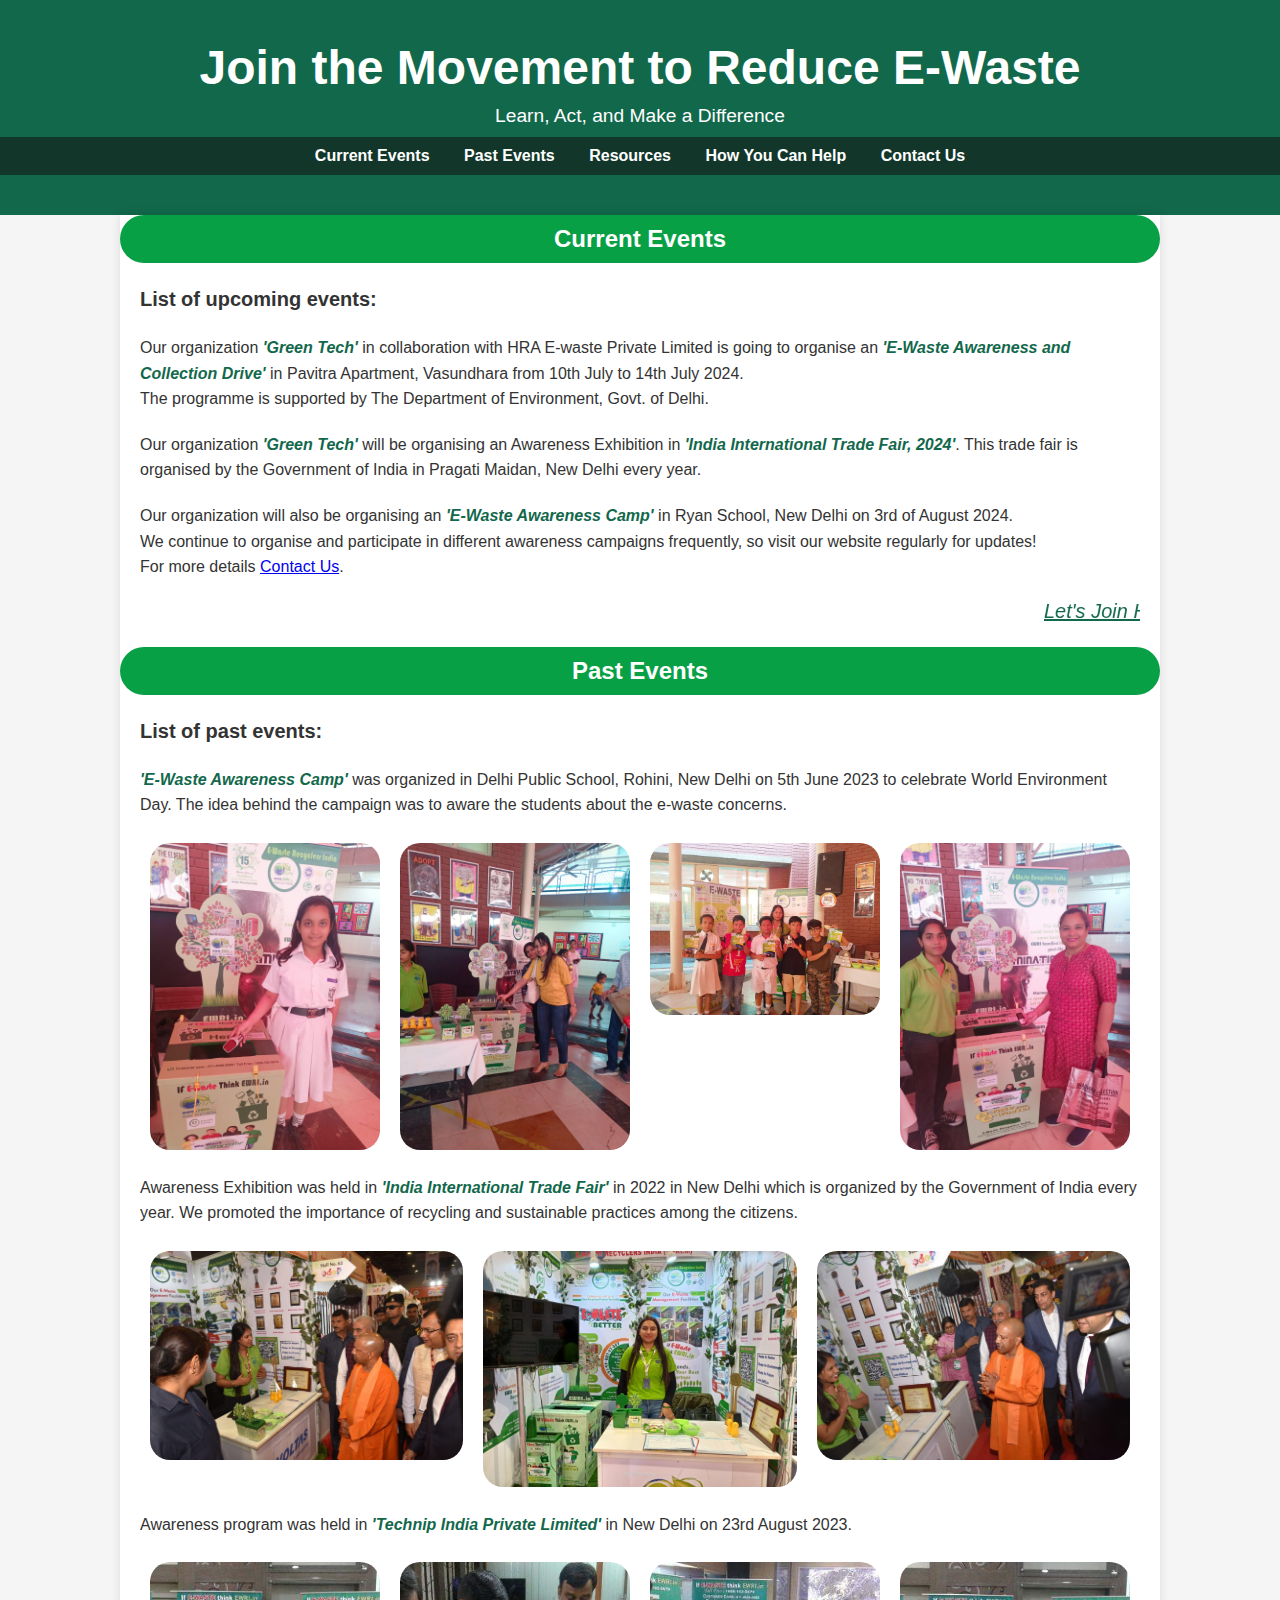
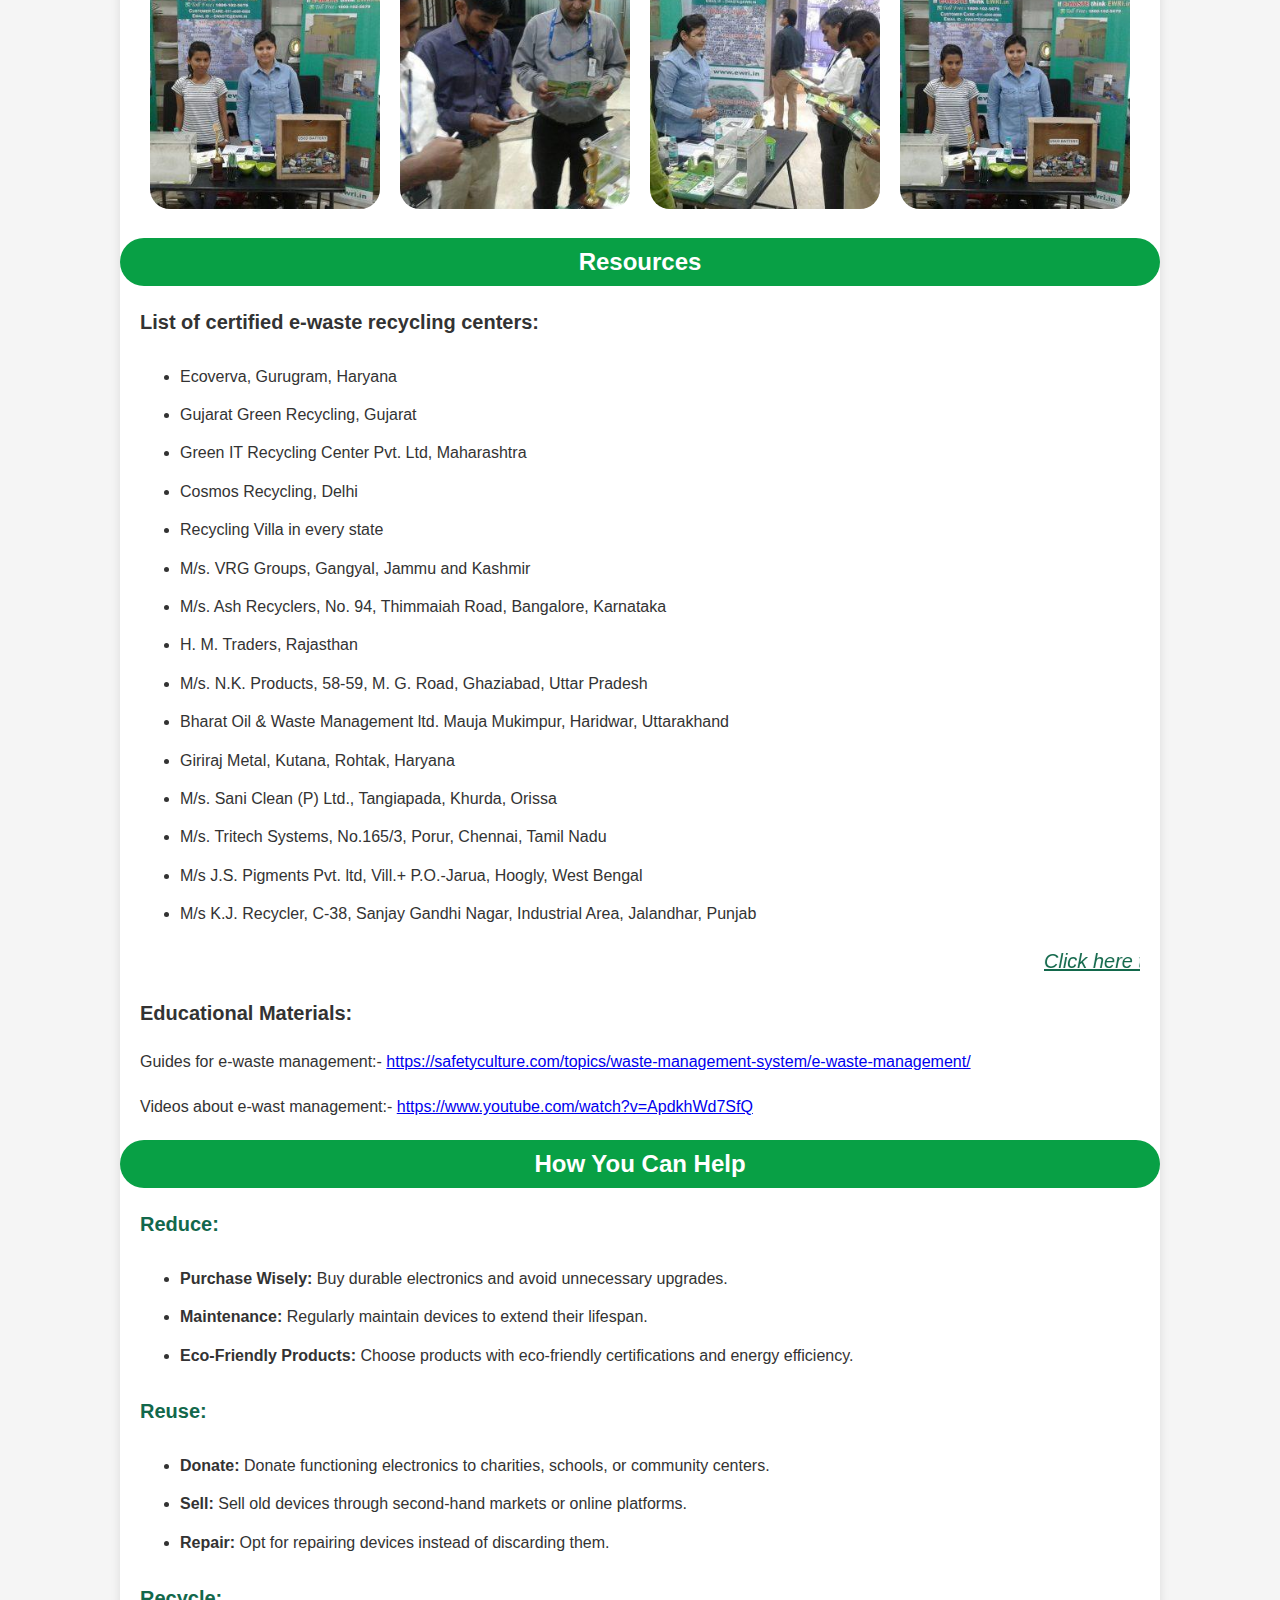
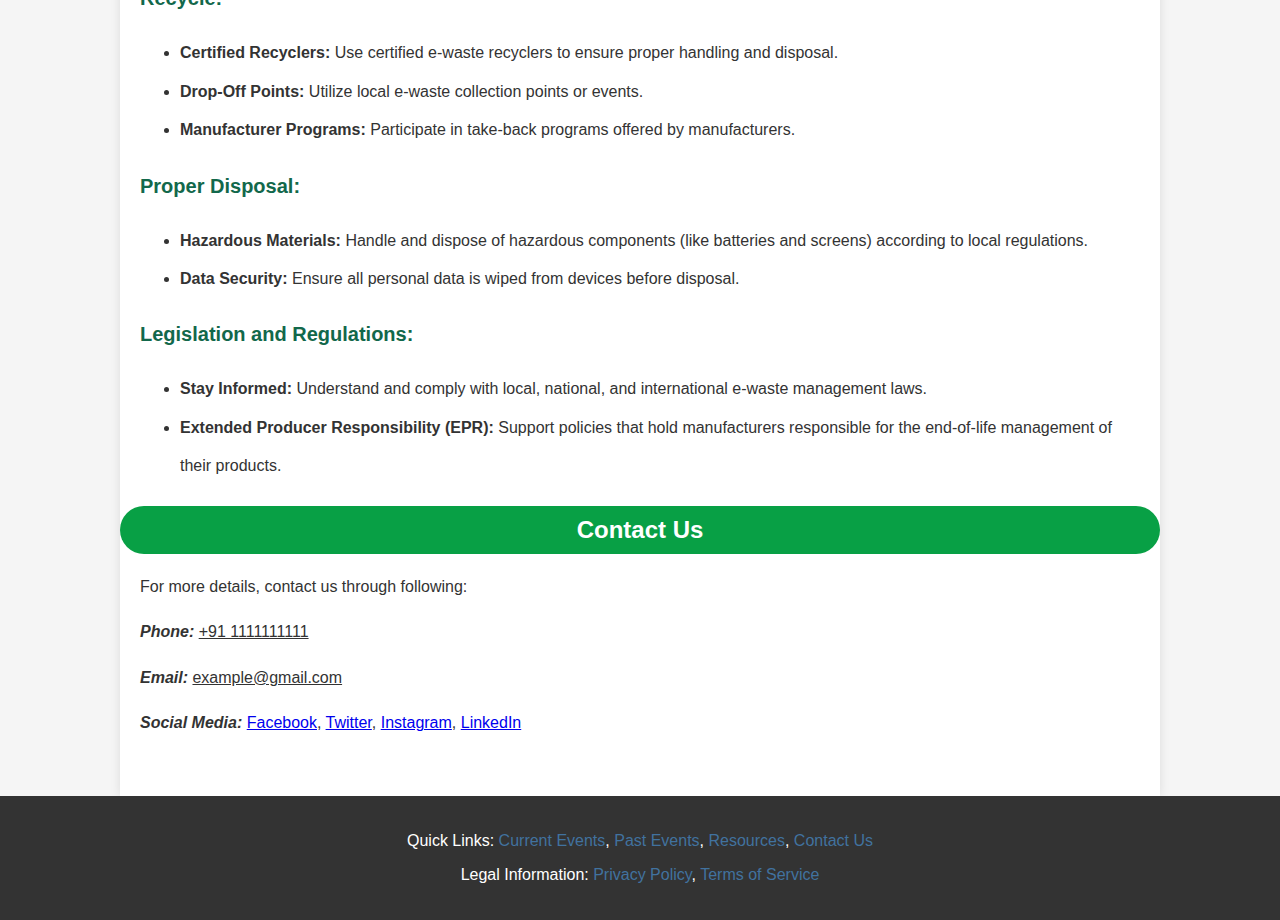
<file: awareness/awareness.html>
<!DOCTYPE html>
<html lang="en">
<head>
    <meta charset="UTF-8">
    <meta name="viewport" content="width=device-width, initial-scale=1.0">
    <title>Electronic Waste Awareness Campaign</title>
    <link rel="stylesheet" href="styles.css">
</head>

<body>
    <header>
        <div class="banner">
            <h1>Join the Movement to Reduce E-Waste</h1>
            <p>Learn, Act, and Make a Difference</p>
            <P></P>
        </div>
        <nav>
            <ul>
                <li><a href="#events">Current Events</a></li>
                <li><a href="#pevents">Past Events</a></li>
                <li><a href="#resources">Resources</a></li>
                <li><a href="#help">How You Can Help</a></li>
                <li><a href="#contact">Contact Us</a></li>
            </ul>
        </nav>
    </header>

    <main>
        <section id="events">
            <h2>Current Events</h2>
            <p style="font-weight: bold;font-size: 20px;">List of upcoming events:</p>
            <p>Our organization <em style="color: rgb(18, 104, 75);font-weight: bold;">'Green Tech'</em> in collaboration with HRA E-waste Private Limited is going to organise an <em style="color: rgb(18, 104, 75);font-weight: bold;">'E-Waste Awareness and Collection Drive'</em> in Pavitra Apartment, Vasundhara from 10th July to 14th July 2024. <br>The programme is supported by The Department of Environment, Govt. of Delhi.</br></p>
            <p>Our organization <em style="color: rgb(18, 104, 75);font-weight: bold;">'Green Tech'</em> will be organising an Awareness Exhibition in <em style="color: rgb(18, 104, 75);font-weight: bold;">'India International Trade Fair, 2024'</em>. This trade fair is organised by the Government of India in Pragati Maidan, New Delhi every year.</p>
            <p>Our organization will also be organising an <em style="color: rgb(18, 104, 75);font-weight: bold;">'E-Waste Awareness Camp'</em> in Ryan School, New Delhi on 3rd of August 2024.<br>We continue to organise and participate in different awareness campaigns frequently, so visit our website regularly for updates!</br>For more details <a href="#contact">Contact Us</a>.</p>
            <marquee scrollamount="10" style="color: rgb(18, 104, 75);font-style: italic; font-size: 20px;text-decoration: underline;">Let's Join Hands For A Noble Cause!</marquee>
        </section>

        <section id="pevents">
            <h2>Past Events</h2>
            <p style="font-weight: bold;font-size: 20px;">List of past events:</p>
            <p><em style="font-weight: bold;color: rgb(18, 104, 75);">'E-Waste Awareness Camp'</em> was organized in Delhi Public School, Rohini, New Delhi on 5th June 2023 to celebrate World Environment Day. The idea behind the campaign was to aware the students about the e-waste concerns.</p>
            <div class="row">
                <div class="column">
                    <img src="../awareness/img/dps.jpeg.jpg" alt="pic1" style="width:100%" class="rounded-corners">
                </div>
                <div class="column">
                    <img src="../awareness/img/dps6.jpeg.jpg" alt="pic2" style="width:100%" class="rounded-corners">
                </div>
                <div class="column">
                    <img src="../awareness/img/dps2.jpeg.jpg" alt="pic3" style="width:100%" class="rounded-corners">
                </div>
                <div class="column">
                    <img src="../awareness/img/dps3.jpeg.jpg" alt="pic4" style="width:100%" class="rounded-corners">
                </div>
            </div>

            <p>Awareness Exhibition was held in <em style="font-weight: bold;color: rgb(18, 104, 75);">'India International Trade Fair'</em> in 2022 in New Delhi which is organized by the Government of India every year. We promoted the importance of recycling and sustainable practices among the citizens.</p>
            <div class="row">
                <div class="column">
                    <img src="../awareness/img/trade.jpeg.jpg" alt="pic1" style="width:100%" class="rounded-corners">
                </div>
                <div class="column">
                    <img src="../awareness/img/trade1.jpeg.jpg" alt="pic2" style="width:100%" class="rounded-corners">
                </div>
                <div class="column">
                    <img src="../awareness/img/trade2.jpeg.jpg" alt="pic3" style="width:100%" class="rounded-corners">
                </div>
            </div>

            <p>Awareness program was held in <em style="font-weight: bold;color: rgb(18, 104, 75);">'Technip India Private Limited'</em> in New Delhi on 23rd August 2023.</p>
            <div class="row">
                <div class="column">
                    <img src="../awareness/img/technip1.jpg" alt="pic1" style="width:100%" class="rounded-corners">
                </div>
                <div class="column">
                    <img src="../awareness/img/technip2.jpg" alt="pic2" style="width:100%" class="rounded-corners">
                </div>
                <div class="column">
                    <img src="../awareness/img/technip3.jpg" alt="pic3" style="width:100%" class="rounded-corners">
                </div>
                <div class="column">
                    <img src="../awareness/img/technip4.jpg" alt="pic3" style="width:100%" class="rounded-corners">
                </div>
            </div>
        </section>

        <section id="resources">
            <h2>Resources</h2>
            <p style="font-weight: bold;font-size: 20px;">List of certified e-waste recycling centers:</p>
            <ul style="line-height: 240%;">
                <li>Ecoverva, Gurugram, Haryana</li>
                <li>Gujarat Green Recycling, Gujarat</li>
                <li>Green IT Recycling Center Pvt. Ltd, Maharashtra</li>
                <li>Cosmos Recycling, Delhi</li>
                <li>Recycling Villa in every state</li>
                <li>M/s. VRG Groups, Gangyal, Jammu and Kashmir</li>
                <li>M/s. Ash Recyclers, No. 94, Thimmaiah Road, Bangalore, Karnataka</li>
                <li>H. M. Traders, Rajasthan</li>
                <li>M/s. N.K. Products, 58-59, M. G. Road, Ghaziabad, Uttar Pradesh</li>
                <li>Bharat Oil & Waste Management ltd. Mauja Mukimpur, Haridwar, Uttarakhand</li>
                <li>Giriraj Metal, Kutana, Rohtak, Haryana</li>
                <li>M/s. Sani Clean (P) Ltd., Tangiapada, Khurda, Orissa</li>
                <li>M/s. Tritech Systems, No.165/3, Porur, Chennai, Tamil Nadu</li>
                <li>M/s J.S. Pigments Pvt. ltd, Vill.+ P.O.-Jarua, Hoogly, West Bengal</li>
                <li>M/s K.J. Recycler, C-38, Sanjay Gandhi Nagar, Industrial Area, Jalandhar, Punjab</li>
            </ul>
            <marquee scrollamount="10"><a href="../awareness/RecyclingCenters.pdf" target="_blank" style="font-size: 20px;color: rgb(18, 104, 75);font-style: italic;">Click here to get the list of certified e-waste recycling centers in you nearby areas!</a></marquee>

            <p style="font-weight: bold;font-size: 20px;">Educational Materials:</p>
            <p>Guides for e-waste management:- <a href="https://safetyculture.com/topics/waste-management-system/e-waste-management/">https://safetyculture.com/topics/waste-management-system/e-waste-management/</a></p>
            <p>Videos about e-wast management:- <a href="https://www.youtube.com/watch?v=ApdkhWd7SfQ">https://www.youtube.com/watch?v=ApdkhWd7SfQ</a></p>
        </section>

        <section id="help">
            <h2>How You Can Help</h2>
            <p style="font-weight: bold;font-size: 20px;color: rgb(18, 104, 75);">Reduce:</p>
            <ul style="line-height: 240%;">
                <li><b>Purchase Wisely:</b> Buy durable electronics and avoid unnecessary upgrades.</li>
                <li><b>Maintenance:</b> Regularly maintain devices to extend their lifespan.</li>
                <li><b>Eco-Friendly Products:</b> Choose products with eco-friendly certifications and energy efficiency.</li>
            </ul>
            <p style="font-weight: bold;font-size: 20px;color: rgb(18, 104, 75);">Reuse:</p>
            <ul style="line-height: 240%;">
                <li><b>Donate:</b> Donate functioning electronics to charities, schools, or community centers.</li>
                <li><b>Sell:</b> Sell old devices through second-hand markets or online platforms.</li>
                <li><b>Repair:</b> Opt for repairing devices instead of discarding them.</li>
            </ul>
            <p style="font-weight: bold;font-size: 20px;color: rgb(18, 104, 75);">Recycle:</p>
            <ul style="line-height: 240%;">
                <li><b>Certified Recyclers:</b> Use certified e-waste recyclers to ensure proper handling and disposal.</li>
                <li><b>Drop-Off Points:</b> Utilize local e-waste collection points or events.</li>
                <li><b>Manufacturer Programs:</b> Participate in take-back programs offered by manufacturers.</li>
            </ul>
            <p style="font-weight: bold;font-size: 20px;color: rgb(18, 104, 75);">Proper Disposal:</p>
            <ul style="line-height: 240%;">
                <li><b>Hazardous Materials:</b> Handle and dispose of hazardous components (like batteries and screens) according to local regulations.</li>
                <li><b>Data Security:</b> Ensure all personal data is wiped from devices before disposal.</li>
            </ul>
            <p style="font-weight: bold;font-size: 20px;color: rgb(18, 104, 75);">Legislation and Regulations:</p>
            <ul style="line-height: 240%;">
                <li><b>Stay Informed:</b> Understand and comply with local, national, and international e-waste management laws.</li>
                <li><b>Extended Producer Responsibility (EPR):</b> Support policies that hold manufacturers responsible for the end-of-life management of their products.</li>
            </ul>
        </section>

        <section id="contact">
            <h2>Contact Us</h2>
            <p>For more details, contact us through following:</p>
            <p><em><b>Phone:</b></em> <u>+91 1111111111</u></p>
            <p><em><b>Email:</b></em> <u>example@gmail.com</u></p>
            <p><em><b>Social Media:</b></em> <a href="#">Facebook</a>, <a href="#">Twitter</a>, <a href="#">Instagram</a>, <a href="#">LinkedIn</a></p>
        </section>
    </main>

    <footer>
        <p>Quick Links: <a href="#events">Current Events</a>, <a href="#pevents">Past Events</a>, <a href="#resources">Resources</a>, <a href="#contact">Contact Us</a></p>
        <p>Legal Information: <a href="#">Privacy Policy</a>, <a href="#">Terms of Service</a></p> 
    </footer>
</body>
</html>
</file>
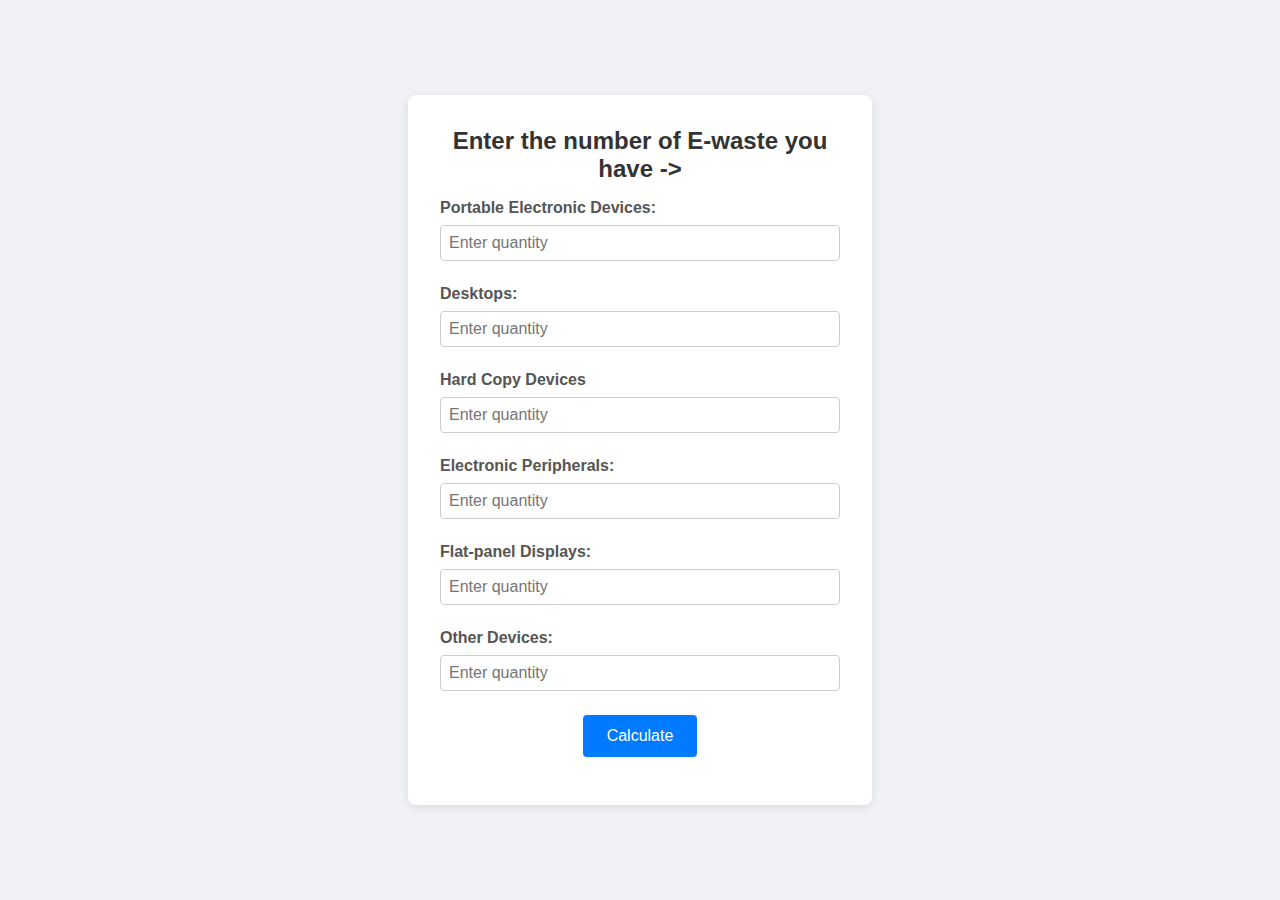
<file: calculator/cal.html>
<!DOCTYPE html>
<html lang="en">
<head>
    <meta charset="UTF-8">
    <meta name="viewport" content="width=device-width, initial-scale=1.0">
    <title>E-waste Calculator</title>
    <link rel="stylesheet" href="cal.css">
</head>
<body>
    <div class="container">
        <h2>Enter the number of E-waste you have -></h2>
        <label for="portable_device"><b>Portable Electronic Devices:</b></label>
        <input type="number" id="phones" name="portable_device" min="0" placeholder="Enter quantity">
    
        <label for="desktops"><b>Desktops:</b></label>
        <input type="number" id="desktops" name="desktops" min="0" placeholder="Enter quantity">

        <label for="hard_copy_devices"><b>Hard Copy Devices</b></label>
        <input type="number" id="hard_copy_devices" name="hard_copy_devices" min="0" placeholder="Enter quantity">
    
        <label for="electronic_peripheral"><b>Electronic Peripherals:</b></label>
        <input type="number" id="electronic_peripheral" name="electronic_peripheral" min="0" placeholder="Enter quantity">

        <label for="flat-panel"><b>Flat-panel Displays:</b></label>
        <input type="number" id="flat-panel" name="flat-panel" min="0" placeholder="Enter quantity">

        <label for="others"><b>Other Devices:</b></label>
        <input type="number" id="others" name="others" min="0" placeholder="Enter quantity">
    
        <button onclick="calculateTotal()">Calculate</button>
    
        <div class="result" id="result"></div>
    </div>
    
    <script>
    function calculateTotal() {
        const phones = parseInt(document.getElementById('phones').value) || 0;
        const desktops = parseInt(document.getElementById('desktops').value) || 0;
        const hard_copy_devices = parseInt(document.getElementById('hard_copy_devices').value) || 0;
        const flat_panel = parseInt(document.getElementById('flat-panel').value) || 0;
        const electronic_peripheral = parseInt(document.getElementById('electronic_peripheral').value) || 0;
        const others = parseInt(document.getElementById('others').value) || 0;
    
        const total = phones*(29.83) + desktops*(20.86) + hard_copy_devices*(7.65) + flat_panel*(24.19)+ electronic_peripheral*(10.32)  + others*(1.06);
    
        document.getElementById('result').innerText = `More than ${total} MTCO2E CO2 emissions that can be avoided by recycling various electronic devices instead of disposing of them through landfilling or combustion.`;
    }
    </script>
   
</body>
</html>
</file>
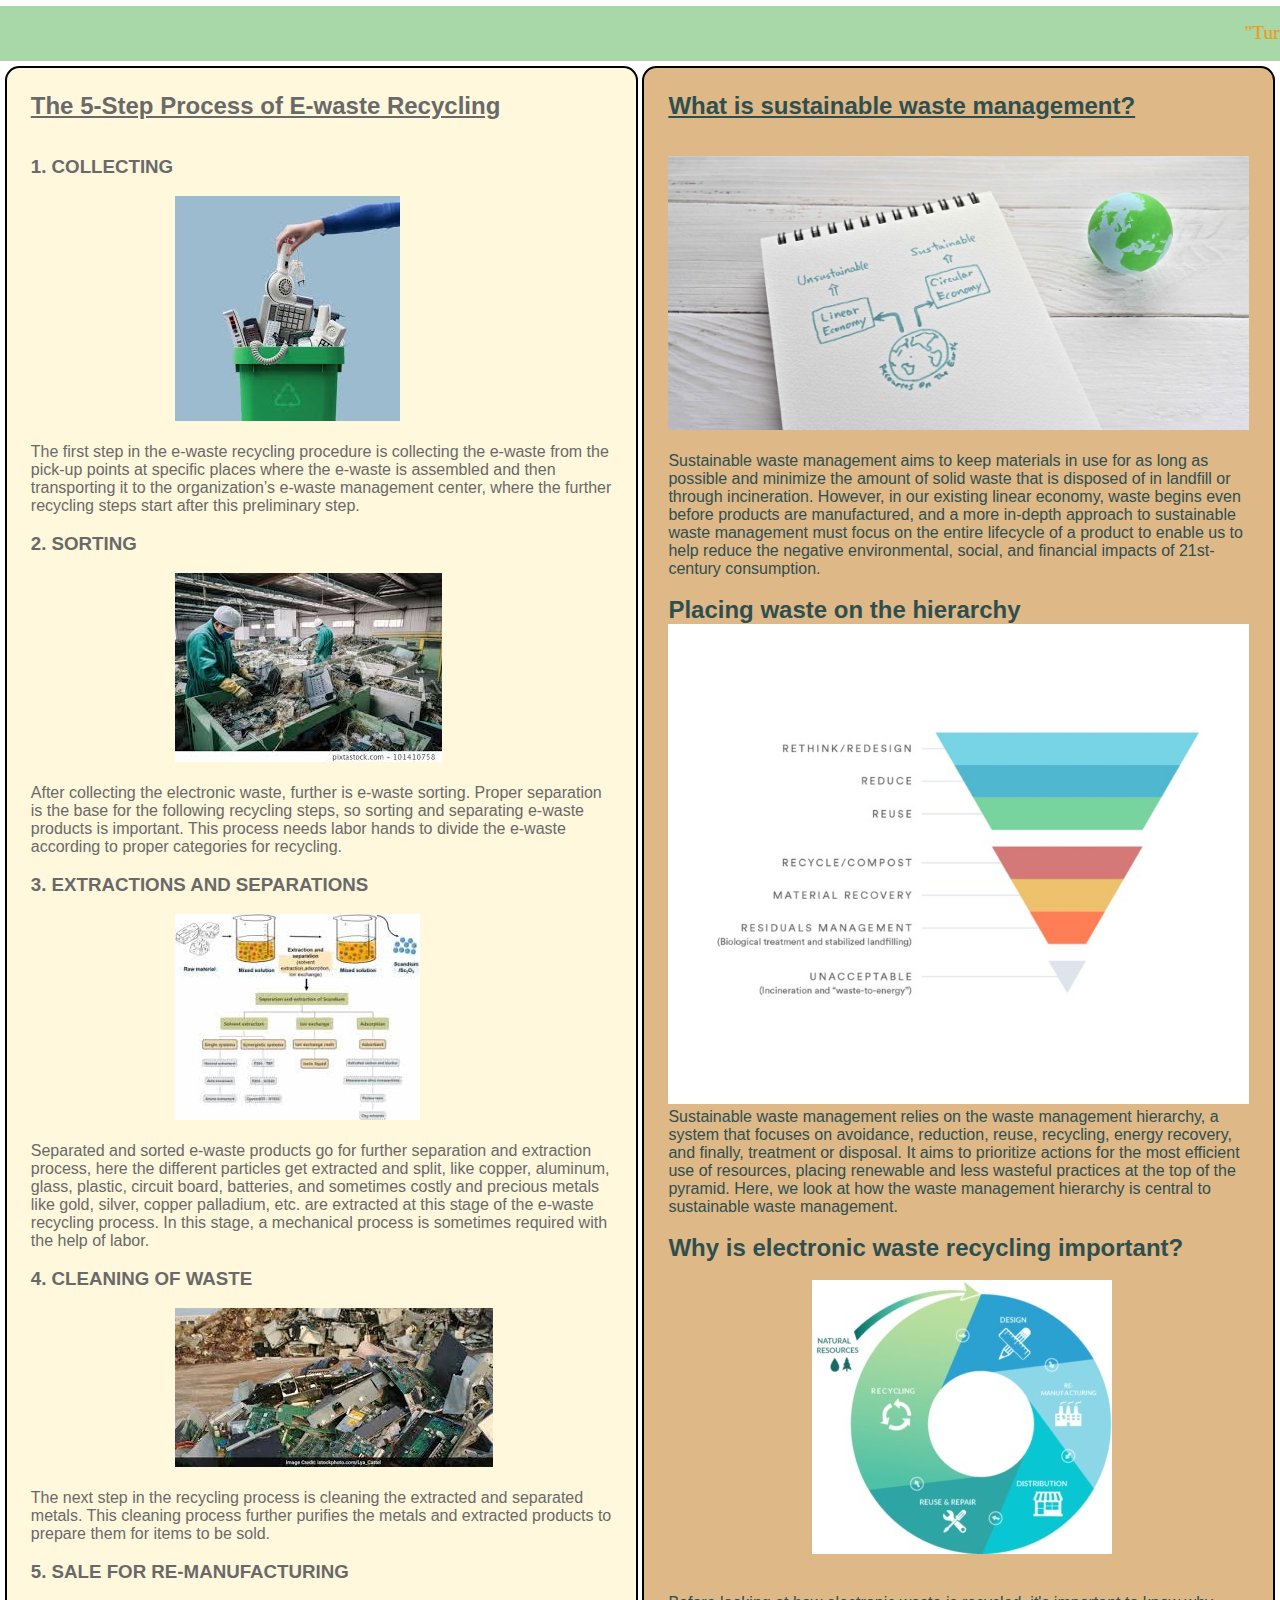
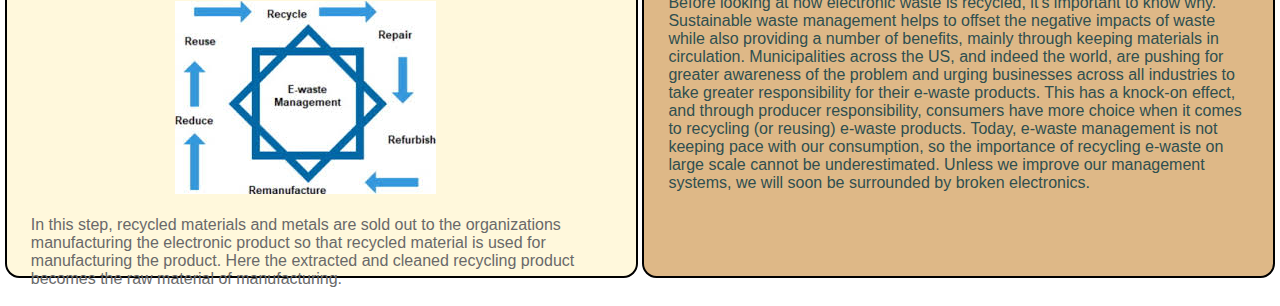
<file: varun's part/recycle_guide.html>
<!DOCTYPE html>
<html lang="en">
<head>
    <meta charset="UTF-8">
    <meta name="viewport" content="width=device-width, initial-scale=1.0">
   
    <link rel="stylesheet" href="style.css">
    <link rel="stylesheet" href="https://cdnjs.cloudflare.com/ajax/libs/font-awesome/6.5.2/css/all.min.css" integrity="sha512-SnH5WK+bZxgPHs44uWIX+LLJAJ9/2PkPKZ5QiAj6Ta86w+fsb2TkcmfRyVX3pBnMFcV7oQPJkl9QevSCWr3W6A==" crossorigin="anonymous" referrerpolicy="no-referrer" />
    <title>Sustainable Practices</title>
</head>
<body>
    <div class="slogan">
        <marquee>"Turn Old Tech into New Opportunities—Recycle E-Waste!"</marquee>
    </div>
 <div class="content">
    <div class="con-left">
       <u> <h2>The 5-Step Process of E-waste Recycling</h2></u>
       <br><br>
        <h3>1. COLLECTING</h3>
        <br>
        <img src="../varun's part/img/collection.jpg">
        <br><br>
        <p>The first step in the e-waste recycling procedure is collecting the e-waste from the pick-up points at specific places where the e-waste is assembled and then transporting it to the organization’s e-waste management center, where the further recycling steps start after this preliminary step.</p>
        <br>
        <h3>2. SORTING</h3>
        <br>
        <img src="../varun's part/img/sorting.jpg">
        <br><br>
        <p>After collecting the electronic waste, further is e-waste sorting. Proper separation is the base for the following recycling steps, so sorting and separating e-waste products is important. This process needs labor hands to divide the e-waste according to proper categories for recycling.</p>
        <br>
        <h3>3. EXTRACTIONS AND SEPARATIONS</h3>
        <br>
        <img src="../varun's part/img/extraction.jpg">
        <br><br>
        <p>Separated and sorted e-waste products go for further separation and extraction process, here the different particles get extracted and split, like copper, aluminum, glass, plastic, circuit board, batteries, and sometimes costly and precious metals like gold, silver, copper palladium, etc. are extracted at this stage of the e-waste recycling process. In this stage, a mechanical process is sometimes required with the help of labor.</p>
        <br>
        <h3>4. CLEANING OF WASTE</h3>
        <br>
        <img src="../varun's part/img/cleaning.jpg">
        <br><br>
        <p>The next step in the recycling process is cleaning the extracted and separated metals. This cleaning process further purifies the metals and extracted products to prepare them for items to be sold.</p>
        <br>
        <h3>5. SALE FOR RE-MANUFACTURING</h3>
        <br>
        <img src="../varun's part/img/sale.jpg">
        <br><br>
        <p>In this step, recycled materials and metals are sold out to the organizations manufacturing the electronic product so that recycled material is used for manufacturing the product. Here the extracted and cleaned recycling product becomes the raw material of manufacturing.</p>
        <br>
    </div>
    <div class="con-right">
        <u><h2>What is sustainable waste management?</h2></u>
        <br><br>
        <div class="con-img">
        <img src="../varun's part/img/sustainable.jpg">
    </div>
    <br>
    <p>Sustainable waste management aims to keep materials in use for as long as possible and minimize the amount of solid waste that is disposed of in landfill or through incineration. However, in our existing linear economy, waste begins even before products are manufactured, and a more in-depth approach to sustainable waste management must focus on the entire lifecycle of a product to enable us to help reduce the negative environmental, social, and financial impacts of 21st-century consumption.</p>
    <br>
    <h2>Placing waste on the hierarchy</h2>
    <div class="hei-img">
        <img src="../varun's part/img/heira.jpg">
    </div>
    <p>Sustainable waste management relies on the waste management hierarchy, a system that focuses on avoidance, reduction, reuse, recycling, energy recovery, and finally, treatment or disposal. It aims to prioritize actions for the most efficient use of resources, placing renewable and less wasteful practices at the top of the pyramid. Here, we look at how the waste management hierarchy is central to sustainable waste management.

    </p>
    <br>
    <h2>Why is electronic waste recycling important?</h2>
    <br>
    <div class="re-img">
        <img src="../varun's part/img/eee.jpg">
    </div>
    <br><br>
    <p>Before looking at how electronic waste is recycled, it's important to know why. Sustainable waste management helps to offset the negative impacts of waste while also providing a number of benefits, mainly through keeping materials in circulation.

        Municipalities across the US, and indeed the world, are pushing for greater awareness of the problem and urging businesses across all industries to take greater responsibility for their e-waste products. This has a knock-on effect, and through producer responsibility, consumers have more choice when it comes to recycling (or reusing) e-waste products.
        
        Today, e-waste management is not keeping pace with our consumption, so the importance of recycling e-waste on large scale cannot be underestimated. Unless we improve our management systems, we will soon be surrounded by broken electronics.</p>
        

    </div>
 </div>

    
</body>
</html>
</file>
<file: awareness/styles.css>
body {
    font-family: 'Arial', sans-serif;
    margin: 0;
    padding: 0;
    background-color: hsl(0, 0%, 96%);
    color: #333;
    background-image: url(C:\Users\Vanshika\Downloads\background.jpg);
}

header {
    background: rgb(18,104,75);
    color: #fff;
    padding: 40px 0;
    text-align: center;
}

.banner h1 {
    margin: 0;
    font-size: 3em;
    text-align: center;
}

.banner p {
    margin: 10px 0 0;
    font-size: 1.2em;
}

nav {
    background: #12372A;
    color: #fff;
    padding: 10px 0;
}

nav ul {
    list-style: none;
    margin: 0;
    padding: 0;
    text-align: center;
}

nav ul li {
    display: inline;
    margin: 0 15px;
}

nav ul li a {
    color: #fff;
    text-decoration: none;
    font-weight: bold;
}

nav ul li a:hover {
    color: #41729F;
}

main {
    padding: 20px;
    max-width: 1000px;
    margin: 0 auto;
    background: #fff;
    box-shadow: 0 0 10px rgba(0, 0, 0, 0.1);
}

section {
    margin-bottom: 40px;
}

section h2 {
    background: #08A045;
    color: #fff;
    padding: 10px;
    margin: -20px -20px 20px -20px;
    text-align: center;
    border-radius: 25px;
}

section p {
    line-height: 1.6;
    margin-bottom: 20px;
}

footer {
    background: #333;
    color: #fff;
    text-align: center;
    padding: 20px 0;
}

footer a {
    color: #41729F;
    text-decoration: none;
}

footer a:hover {
    text-decoration: underline;
}

@media (max-width: 768px) {
    header {
        padding: 20px 0;
    }

    .banner h1 {
        font-size: 2em;
    }

    nav ul li {
        display: block;
        margin: 10px 0;
    }

    main {
        padding: 10px;
    }

    section h2 {
        margin: -10px -10px 20px -10px;
    }
}


.row {
    display: flex;
  }
  
.column {
    flex: 33.33%;
    padding: 5px;
    margin-left: 5px;
    margin-right: 5px;
}

img.rounded-corners{
    border-radius: 20px;
}
</file>
<file: varun's part/style.css>
* {
    margin: 0;
    
}
body {
    font-family: sans-serif;
}

nav {
    background-color: #270e43;
}

.menu {
    list-style-type: none;
    margin: 0;
    padding: 0;
    display: flex;
    justify-content: space-around;
}

.menu > li {
    position: relative;
}

.menu > li > a {
    display: block;
    padding: 14px 20px;
    color: white;
    text-decoration: none;
}

.menu > li > a:hover {
    background-color: #111;
}

.submenu {
    display: none;
    position: absolute;
    top: 100%;
    left: 0;
    background-color: black;
    list-style-type: none;
    margin: 0;
    padding: 0;
    min-width: 200px;
    box-shadow: 0 8px 16px rgba(0, 0, 0, 0.2);
    z-index: 1;
}


.submenu > li > a {
    padding: 12px 16px;
    color: white;
    text-decoration: none;
    display: block;
}

.submenu > li > a:hover {
    background-color: #ddd;
}

.menu > li:hover .submenu {
    display: block;
}
.slogan{
    margin-top:0.4rem;
    height:1.4rem;
    width:100%;
    background-color: rgb(168, 215, 168);
    padding:1rem;
    font-size: larger;
    font-family: cursive;
    color:darkorange;
}
.content{
    height:110rem;
    margin: 0.3rem;
    border-radius:0.2rem;
    display:flex;
    
}
.con-left{
    height:100%;
    width:50%;
    background-color:cornsilk;
    
    border:2px solid black;
    border-radius:0.9rem;
    margin-right:0.3rem;
    padding:1.5rem;
    color:dimgrey;
   
}
.con-left>img{
    margin-left:9rem;
}
.con-right{
    height:100%;
    width:50%;
    background-color: burlywood;
    border:2px solid black;
    border-radius:0.9rem;
    padding:1.5rem;
    color:darkslategray
  
}
.con-img>img{
    height:100%;
    width:100%;
    
}
.hei-img>img{
    height:30rem;
    width:100%;
}
.re-img>img{
    margin-left: 9rem;;
}

img:hover{
    box-shadow: 10px 5px 5px 5px rgb(216, 175, 113);
}
</file>
<file: calculator/cal.css>
/* Reset some basic elements */
body, h2, label, input, button {
    margin: 0;
    padding: 0;
    box-sizing: border-box;
}

/* Style for the body */
body {
    font-family: 'Arial', sans-serif;
    background-color: #f0f2f5;
    display: flex;
    justify-content: center;
    align-items: center;
    height: 100vh;
    margin: 0;
}

/* Container styling */
.container {
    background-color: #fff;
    padding: 2rem;
    border-radius: 8px;
    box-shadow: 0 2px 10px rgba(0, 0, 0, 0.1);
    max-width: 400px;
    width: 100%;
    text-align: center;
}

/* Header styling */
h2 {
    color: #333;
    margin-bottom: 1rem;
}

/* Label styling */
label {
    display: block;
    color: #555;
    margin-top: 1rem;
    margin-bottom: 0.5rem;
    text-align: left;
}

/* Input styling */
input[type="number"] {
    width: 100%;
    padding: 0.5rem;
    border: 1px solid #ccc;
    border-radius: 4px;
    margin-bottom: 0.5rem;
    font-size: 1rem;
}

/* Button styling */
button {
    background-color: #007bff;
    color: #fff;
    border: none;
    padding: 0.75rem 1.5rem;
    border-radius: 4px;
    font-size: 1rem;
    cursor: pointer;
    transition: background-color 0.3s ease;
    margin-top: 1rem;
}

/* Button hover effect */
button:hover {
    background-color: #0056b3;
}

/* Result text styling */
.result {
    margin-top: 1rem;
    color: #333;
    font-size: 1.1rem;
}
</file>
